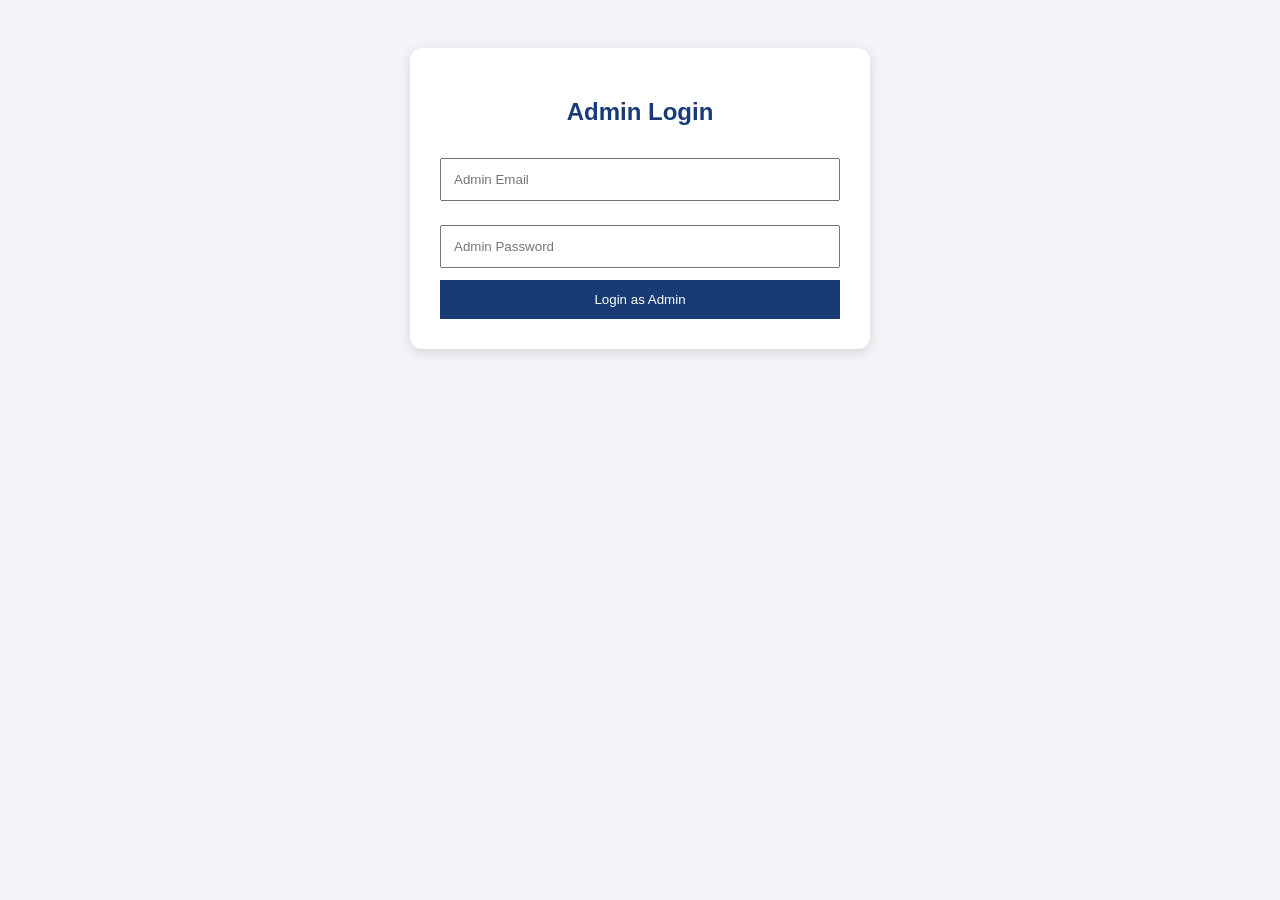
<file: admin_login.html>
<!DOCTYPE html>
<html>
<head>
    <title>Admin Login - ServiceCare</title>

    <style>
        body {
            font-family: Arial;
            background: #f2f4f8;
            padding: 40px;
        }

        .container {
            background: white;
            max-width: 400px;
            margin: auto;
            padding: 30px;
            border-radius: 12px;
            box-shadow: 0 3px 12px #0002;
        }

        h2 {
            text-align: center;
            color: #183b75;
        }

        input {
            width: 100%;
            padding: 12px;
            margin: 12px 0;
            box-sizing: border-box;
        }

        button {
            width: 100%;
            padding: 12px;
            background: #183b75;
            color: white;
            border: none;
            cursor: pointer;
        }
    </style>
</head>

<body>

<div class="container">

    <h2>Admin Login</h2>

    <form action="/admin_login" method="POST">

        <input type="email"
               name="email"
               placeholder="Admin Email"
               required>

        <input type="password"
               name="password"
               placeholder="Admin Password"
               required>

        <button type="submit">Login as Admin</button>

    </form>

</div>

</body>
</html>
</file>
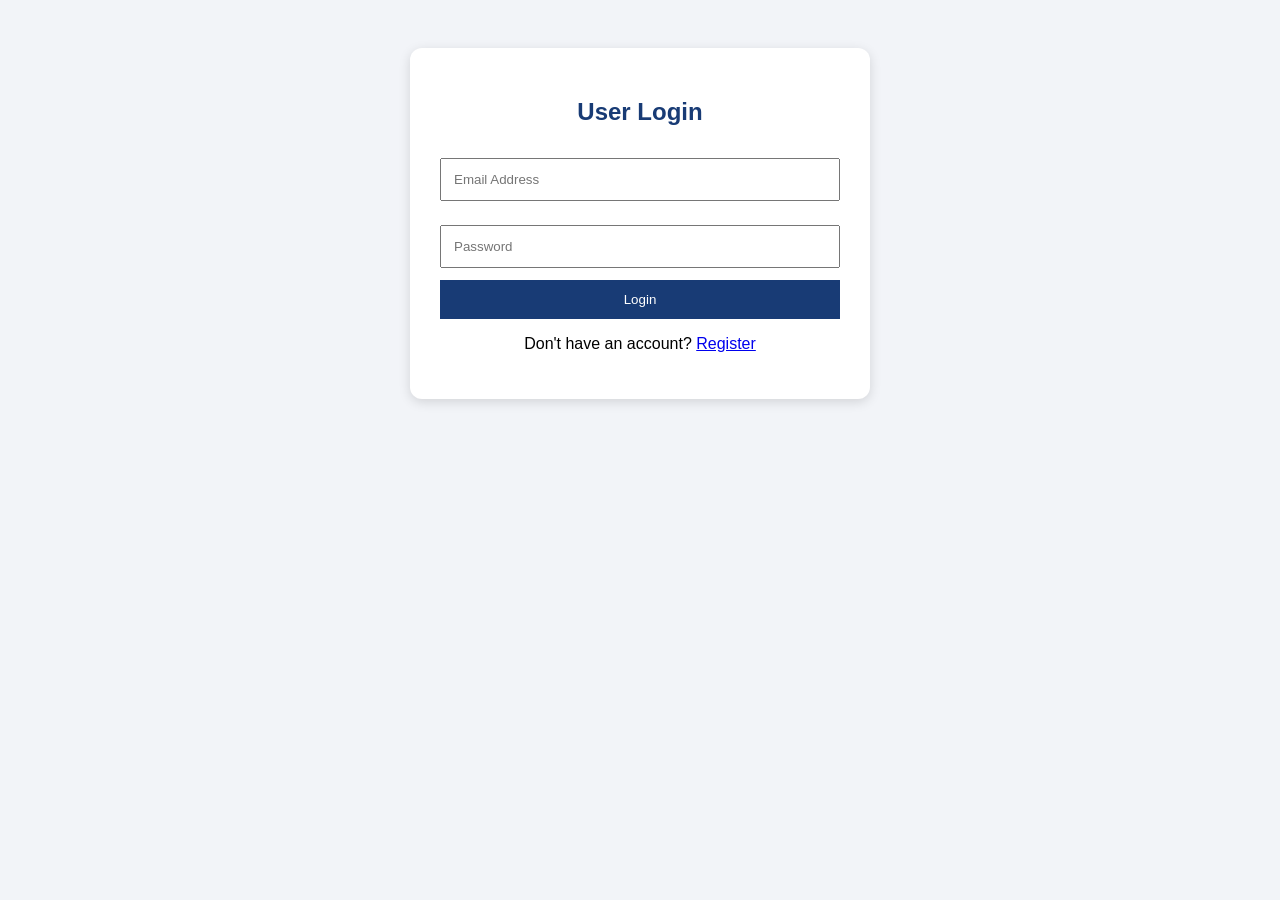
<file: login.html>
<!DOCTYPE html>
<html>
<head>
    <title>User Login</title>

    <style>
        body {
            font-family: Arial;
            background: #f2f4f8;
            padding: 40px;
        }

        .container {
            background: white;
            max-width: 400px;
            margin: auto;
            padding: 30px;
            border-radius: 12px;
            box-shadow: 0 3px 12px #0002;
        }

        h2 {
            text-align: center;
            color: #183b75;
        }

        input {
            width: 100%;
            padding: 12px;
            margin: 12px 0;
            box-sizing: border-box;
        }

        button {
            width: 100%;
            padding: 12px;
            background: #183b75;
            color: white;
            border: none;
            cursor: pointer;
        }

        p {
            text-align: center;
        }
    </style>
</head>

<body>

<div class="container">

    <h2>User Login</h2>

    <form action="/login" method="POST">

        <input type="email"
               name="email"
               placeholder="Email Address"
               required>

        <input type="password"
               name="password"
               placeholder="Password"
               required>

        <button type="submit">Login</button>

    </form>

    <p>Don't have an account?
        <a href="/register">Register</a>
    </p>

</div>

</body>
</html>
</file>
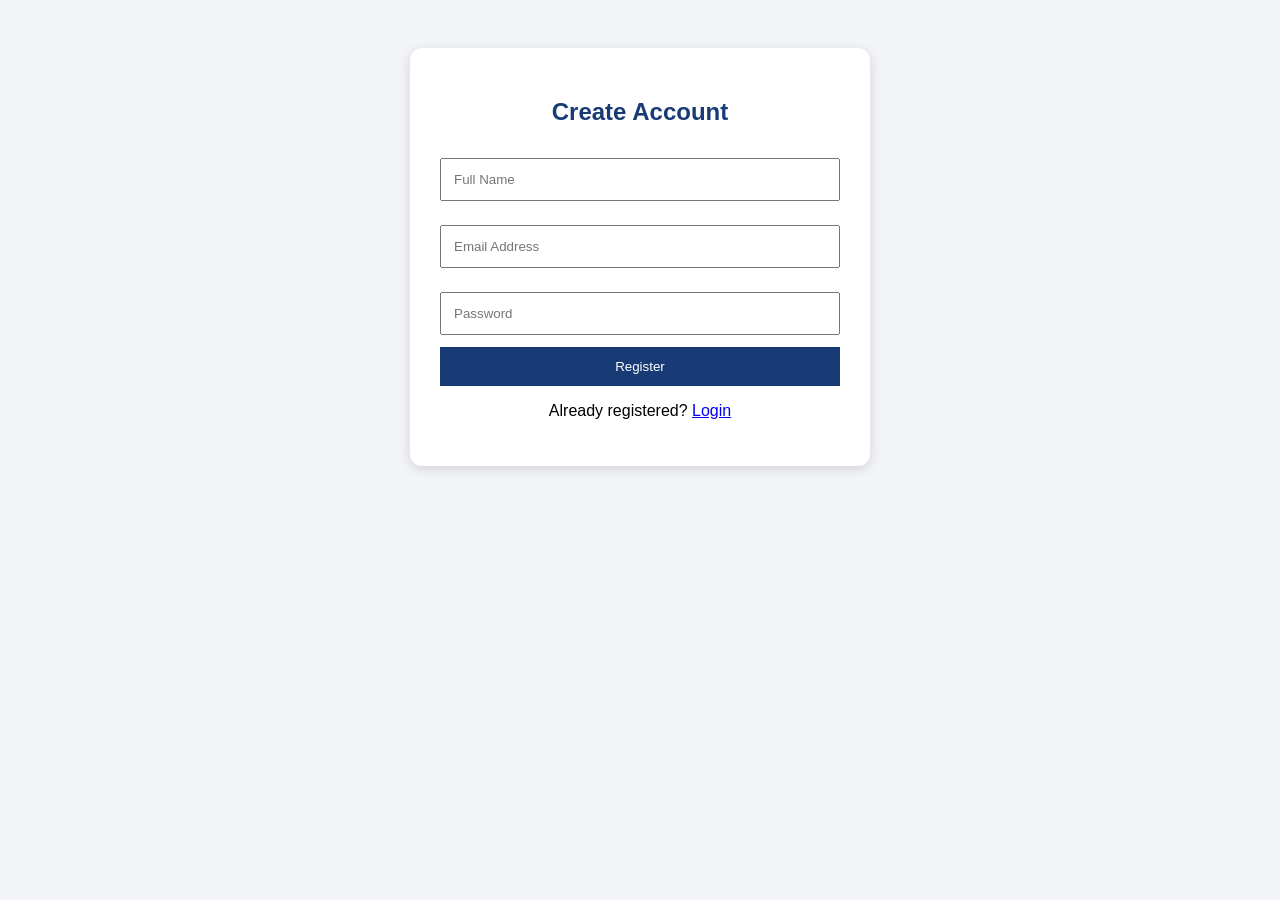
<file: register.html>
<!DOCTYPE html>
<html>
<head>
    <title>User Registration</title>
    <style>
        body {
            font-family: Arial;
            background: #f2f4f8;
            padding: 40px;
        }
        .container {
            background: white;
            max-width: 400px;
            margin: auto;
            padding: 30px;
            border-radius: 12px;
            box-shadow: 0 3px 12px #0002;
        }
        h2 {
            text-align: center;
            color: #183b75;
        }
        input {
            width: 100%;
            padding: 12px;
            margin: 12px 0;
            box-sizing: border-box;
        }
        button {
            width: 100%;
            padding: 12px;
            background: #183b75;
            color: white;
            border: none;
            cursor: pointer;
        }
        p {
            text-align: center;
        }
    </style>
</head>
<body>

<div class="container">
    <h2>Create Account</h2>

    <form action="/register" method="POST">

        <input type="text" name="name"
        placeholder="Full Name" required>

        <input type="email" name="email"
        placeholder="Email Address" required>

        <input type="password" name="password"
        placeholder="Password" required minlength="8">

        <button type="submit">Register</button>

    </form>
    <p>Already registered? <a href="/login">Login</a></p>
</div>

</body>
</html>
</file>
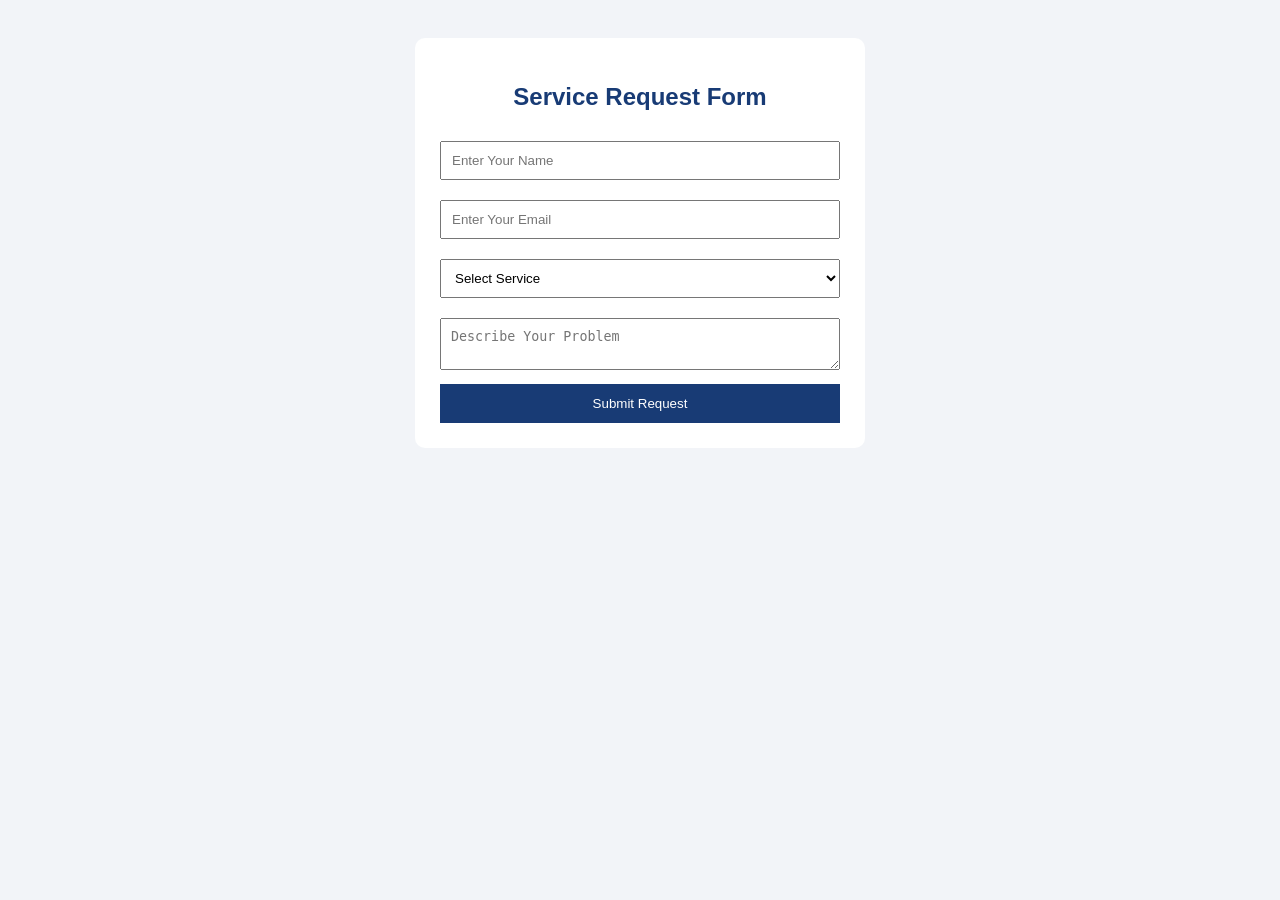
<file: request.html>
<!DOCTYPE html>
<html>
<head>
    <title>Service Request</title>
    <style>
        body {
            font-family: Arial;
            background: #f2f4f8;
            padding: 30px;
        }
        .container {
            width: 400px;
            margin: auto;
            background: white;
            padding: 25px;
            border-radius: 10px;
        }
        h2 {
            text-align: center;
            color: #183b75;
        }
        input, select, textarea {
            width: 100%;
            padding: 10px;
            margin: 10px 0;
            box-sizing: border-box;
        }
        button {
            width: 100%;
            padding: 12px;
            background: #183b75;
            color: white;
            border: none;
            cursor: pointer;
        }
    </style>
</head>
<body>

<div class="container">
    <h2>Service Request Form</h2>

    <form action="/submit_request" method="POST">

        <input type="text" name="name"
        placeholder="Enter Your Name" required>

        <input type="email" name="email"
        placeholder="Enter Your Email" required>

        <select name="service" required>
            <option value="">Select Service</option>
            <option value="Repair">Repair Service</option>
            <option value="Maintenance">Maintenance</option>
        </select>

        <textarea name="description"
        placeholder="Describe Your Problem" required></textarea>

        <button type="submit">Submit Request</button>

    </form>
</div>

</body>
</html>
</file>
